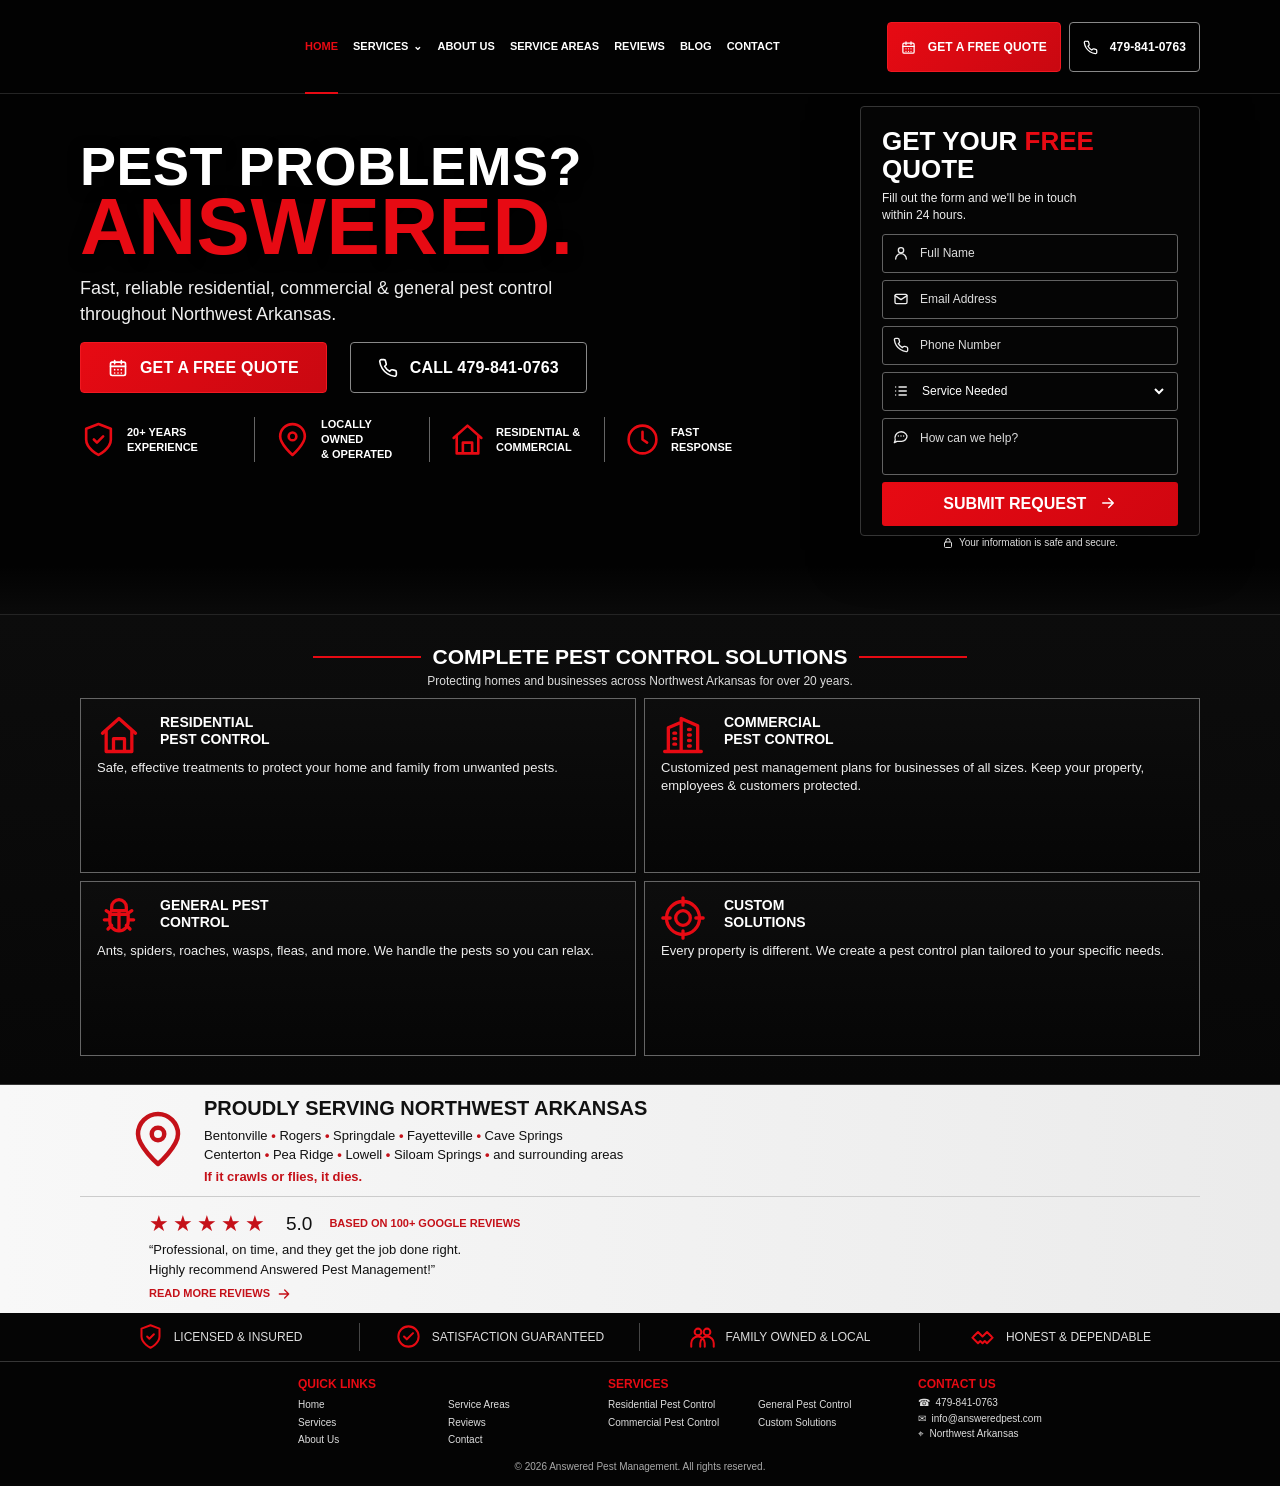
<file: index.html>
<!doctype html><html lang="en"><head><meta charset="utf-8"><meta name="viewport" content="width=device-width,initial-scale=1"><title>Pest Control in Northwest Arkansas | Answered Pest Management</title><meta name="description" content="Fast, reliable residential, commercial and general pest control throughout Northwest Arkansas. Request a free quote from Answered Pest Management."><link rel="canonical" href="https://answeredpest.com/"><meta name="theme-color" content="#050505"><link rel="icon" type="image/webp" href="/assets/apm-logo-v17.webp"><meta property="og:type" content="website"><meta property="og:title" content="Pest Control in Northwest Arkansas | Answered Pest Management"><meta property="og:description" content="Fast, reliable residential, commercial and general pest control throughout Northwest Arkansas."><meta property="og:url" content="https://answeredpest.com/"><meta property="og:image" content="https://answeredpest.com/assets/apm-logo-v17.webp"><script type="application/ld+json">{"@context":"https://schema.org","@type":"LocalBusiness","name":"Answered Pest Management","url":"https://answeredpest.com/","telephone":"+1-479-841-0763","email":"info@answeredpest.com","areaServed":["Bentonville, AR","Rogers, AR","Springdale, AR","Fayetteville, AR","Cave Springs, AR","Centerton, AR","Pea Ridge, AR","Lowell, AR","Siloam Springs, AR"],"description":"Residential, commercial and general pest control serving Northwest Arkansas."}</script><link rel="stylesheet" href="/exact-home.css?v=17"></head><body>
<svg width="0" height="0" style="position:absolute"><defs>
<symbol id="i-phone" viewBox="0 0 24 24"><path d="M22 16.9v3a2 2 0 0 1-2.2 2 19.8 19.8 0 0 1-8.6-3.1 19.5 19.5 0 0 1-6-6A19.8 19.8 0 0 1 2.1 4.2 2 2 0 0 1 4.1 2h3a2 2 0 0 1 2 1.7c.1 1 .4 2 .7 2.9a2 2 0 0 1-.5 2.1L8 10a16 16 0 0 0 6 6l1.3-1.3a2 2 0 0 1 2.1-.5c.9.3 1.9.6 2.9.7a2 2 0 0 1 1.7 2z"/></symbol><symbol id="i-calendar" viewBox="0 0 24 24"><rect x="3" y="5" width="18" height="16" rx="2"/><path d="M16 3v4M8 3v4M3 10h18M8 14h.01M12 14h.01M16 14h.01M8 18h.01M12 18h.01M16 18h.01"/></symbol><symbol id="i-shield" viewBox="0 0 24 24"><path d="M12 22s8-4 8-10V5l-8-3-8 3v7c0 6 8 10 8 10z"/><path d="m9 12 2 2 4-4"/></symbol><symbol id="i-pin" viewBox="0 0 24 24"><path d="M20 10c0 5-8 12-8 12S4 15 4 10a8 8 0 1 1 16 0z"/><circle cx="12" cy="10" r="2.5"/></symbol><symbol id="i-home" viewBox="0 0 24 24"><path d="m3 11 9-8 9 8"/><path d="M5 10v11h14V10M9 21v-7h6v7"/></symbol><symbol id="i-clock" viewBox="0 0 24 24"><circle cx="12" cy="12" r="9"/><path d="M12 7v5l3 2"/></symbol><symbol id="i-building" viewBox="0 0 24 24"><path d="M4 21V8l7-3v16M11 21V3l9 4v14M2 21h20M7 11h1M7 14h1M7 17h1M15 9h1M15 12h1M15 15h1M15 18h1"/></symbol><symbol id="i-bug" viewBox="0 0 24 24"><path d="M8 6a4 4 0 0 1 8 0v2H8zM7 10h10v4a5 5 0 0 1-10 0zM12 8v11M4 13h3M17 13h3M5 8l3 2M19 8l-3 2M6 18l2-2M18 18l-2-2"/></symbol><symbol id="i-target" viewBox="0 0 24 24"><circle cx="12" cy="12" r="9"/><circle cx="12" cy="12" r="4"/><path d="M12 1v4M12 19v4M1 12h4M19 12h4"/></symbol><symbol id="i-user" viewBox="0 0 24 24"><circle cx="12" cy="8" r="4"/><path d="M4 21a8 8 0 0 1 16 0"/></symbol><symbol id="i-mail" viewBox="0 0 24 24"><rect x="3" y="5" width="18" height="14" rx="2"/><path d="m3 7 9 6 9-6"/></symbol><symbol id="i-list" viewBox="0 0 24 24"><path d="M9 6h11M9 12h11M9 18h11M4 6h.01M4 12h.01M4 18h.01"/></symbol><symbol id="i-chat" viewBox="0 0 24 24"><path d="M21 12a8 8 0 0 1-8 8H6l-4 2 1.4-4.2A8 8 0 1 1 21 12z"/><path d="M8 12h.01M12 12h.01M16 12h.01"/></symbol><symbol id="i-lock" viewBox="0 0 24 24"><rect x="5" y="10" width="14" height="11" rx="2"/><path d="M8 10V7a4 4 0 0 1 8 0v3"/></symbol><symbol id="i-arrow" viewBox="0 0 24 24"><path d="M5 12h14M13 6l6 6-6 6"/></symbol><symbol id="i-check" viewBox="0 0 24 24"><circle cx="12" cy="12" r="9"/><path d="m8 12 2.5 2.5L16 9"/></symbol><symbol id="i-family" viewBox="0 0 24 24"><circle cx="8" cy="8" r="3"/><circle cx="16" cy="8" r="3"/><path d="M2 21v-3a6 6 0 0 1 12 0v3M10 21v-3a6 6 0 0 1 12 0v3"/></symbol><symbol id="i-handshake" viewBox="0 0 24 24"><path d="m4 12 4-4 4 4 4-4 4 4M3 13l5 5 2-2 2 2 2-2 2 2 5-5"/></symbol></defs></svg>
<header class="topbar"><div class="shell topbar-inner"><a class="brand" href="/"><img src="/assets/apm-logo-v17.webp" alt="Answered Pest Management"></a><nav class="desktop-nav"><a class="active" href="/">Home</a><a href="/services.html">Services <span>⌄</span></a><a href="/about.html">About Us</a><a href="/service-areas.html">Service Areas</a><a href="/reviews.html">Reviews</a><a href="/blog.html">Blog</a><a href="/contact.html">Contact</a></nav><div class="top-actions"><a class="btn btn-red" href="#quote"><svg class="icon"><use href="#i-calendar"/></svg>Get a Free Quote</a><a class="btn btn-outline" href="tel:+14798410763"><svg class="icon"><use href="#i-phone"/></svg>479-841-0763</a></div><button class="hamburger" aria-label="Open menu" aria-expanded="false">☰</button></div></header>
<main><section class="hero"><div class="hero-house"></div><div class="shell hero-inner"><div class="hero-copy"><h1><span>Pest Problems?</span><strong>Answered.</strong></h1><p class="hero-sub">Fast, reliable residential, commercial &amp; general pest control<br>throughout Northwest Arkansas.</p><div class="hero-cta"><a class="btn btn-red btn-large" href="#quote"><svg class="icon"><use href="#i-calendar"/></svg>Get a Free Quote</a><a class="btn btn-outline btn-large" href="tel:+14798410763"><svg class="icon"><use href="#i-phone"/></svg>Call 479-841-0763</a></div><div class="trust-row"><div class="trust"><svg class="icon"><use href="#i-shield"/></svg><span>20+ Years<br>Experience</span></div><div class="trust"><svg class="icon"><use href="#i-pin"/></svg><span>Locally Owned<br>&amp; Operated</span></div><div class="trust"><svg class="icon"><use href="#i-home"/></svg><span>Residential &amp;<br>Commercial</span></div><div class="trust"><svg class="icon"><use href="#i-clock"/></svg><span>Fast<br>Response</span></div></div></div><aside class="quote-card" id="quote"><h2>Get Your <em>Free</em> Quote</h2><p>Fill out the form and we'll be in touch<br>within 24 hours.</p><form id="quoteForm"><label><svg class="icon"><use href="#i-user"/></svg><input name="name" placeholder="Full Name" required></label><label><svg class="icon"><use href="#i-mail"/></svg><input name="email" type="email" placeholder="Email Address"></label><label><svg class="icon"><use href="#i-phone"/></svg><input name="phone" type="tel" placeholder="Phone Number" required></label><label><svg class="icon"><use href="#i-list"/></svg><select name="service"><option>Service Needed</option><option>Residential Pest Control</option><option>Commercial Pest Control</option><option>General Pest Control</option><option>Custom Pest Solutions</option></select></label><label class="message-field"><svg class="icon"><use href="#i-chat"/></svg><textarea name="message" placeholder="How can we help?"></textarea></label><button class="submit" type="submit">Submit Request <svg class="icon"><use href="#i-arrow"/></svg></button><small><svg class="icon"><use href="#i-lock"/></svg>Your information is safe and secure.</small><div id="formStatus"></div></form></aside></div></section>
<section class="services-section"><div class="shell"><div class="section-kicker"><i></i><h2>Complete Pest Control Solutions</h2><i></i></div><p class="section-sub">Protecting homes and businesses across Northwest Arkansas for over 20 years.</p><div class="service-grid"><article class="service-card"><div class="service-icon"><svg class="icon"><use href="#i-home"/></svg></div><h3>Residential<br>Pest Control</h3><p>Safe, effective treatments to protect your home and family from unwanted pests.</p></article><article class="service-card"><div class="service-icon"><svg class="icon"><use href="#i-building"/></svg></div><h3>Commercial<br>Pest Control</h3><p>Customized pest management plans for businesses of all sizes. Keep your property, employees &amp; customers protected.</p></article><article class="service-card"><div class="service-icon"><svg class="icon"><use href="#i-bug"/></svg></div><h3>General Pest<br>Control</h3><p>Ants, spiders, roaches, wasps, fleas, and more. We handle the pests so you can relax.</p></article><article class="service-card"><div class="service-icon"><svg class="icon"><use href="#i-target"/></svg></div><h3>Custom<br>Solutions</h3><p>Every property is different. We create a pest control plan tailored to your specific needs.</p></article></div></div></section><section class="area-review"><div class="shell area-review-grid"><div class="area-block"><div class="pin-icon"><svg class="icon"><use href="#i-pin"/></svg></div><div><h2>Proudly Serving Northwest Arkansas</h2><p>Bentonville <b>•</b> Rogers <b>•</b> Springdale <b>•</b> Fayetteville <b>•</b> Cave Springs<br>Centerton <b>•</b> Pea Ridge <b>•</b> Lowell <b>•</b> Siloam Springs <b>•</b> and surrounding areas</p><strong>If it crawls or flies, it dies.</strong></div></div><div class="review-summary"><div class="review-summary-top"><span class="stars">★★★★★</span><span class="review-score">5.0</span><span class="review-count">Based on 100+ Google Reviews</span></div><blockquote>“Professional, on time, and they get the job done right.<br>Highly recommend Answered Pest Management!”</blockquote><a class="read-more" href="/reviews.html">Read More Reviews <svg class="icon"><use href="#i-arrow"/></svg></a></div></div></section><section class="assurance"><div class="shell assurance-grid"><div><svg class="icon"><use href="#i-shield"/></svg>Licensed &amp; Insured</div><div><svg class="icon"><use href="#i-check"/></svg>Satisfaction Guaranteed</div><div><svg class="icon"><use href="#i-family"/></svg>Family Owned &amp; Local</div><div><svg class="icon"><use href="#i-handshake"/></svg>Honest &amp; Dependable</div></div></section></main>
<footer class="footer"><div class="shell footer-grid"><div class="footer-brand"><img src="/assets/apm-logo-v17.webp" alt="Answered Pest Management"></div><div><h4>Quick Links</h4><div class="footer-links"><a href="/">Home</a><a href="/service-areas.html">Service Areas</a><a href="/services.html">Services</a><a href="/reviews.html">Reviews</a><a href="/about.html">About Us</a><a href="/contact.html">Contact</a></div></div><div><h4>Services</h4><div class="footer-links"><a href="/services.html#residential">Residential Pest Control</a><a href="/services.html#general">General Pest Control</a><a href="/services.html#commercial">Commercial Pest Control</a><a href="/services.html#custom">Custom Solutions</a></div></div><div><h4>Contact Us</h4><a href="tel:+14798410763">☎ &nbsp;479-841-0763</a><a href="mailto:info@answeredpest.com">✉ &nbsp;info@answeredpest.com</a><p>⌖ &nbsp;Northwest Arkansas</p></div><div><h4>Follow Us</h4><div class="socials"><span>f</span><span>G</span><span>•••</span></div></div></div><div class="copyright">© 2026 Answered Pest Management. All rights reserved.</div></footer><div class="mobile-sticky"><a class="btn btn-red" href="#quote">Free Quote</a><a class="btn btn-outline" href="tel:+14798410763">Call Now</a></div><script src="/site.js?v=17" defer></script></body></html>
</file>
<file: exact-home.css>
:root{--red:#e70a13;--red2:#c90811;--black:#030303;--shell:1470px;--line:#555}
*{box-sizing:border-box}html{scroll-behavior:smooth}body{margin:0;background:#050505;color:#fff;font-family:Arial,Helvetica,sans-serif;line-height:1.35}a{text-decoration:none;color:inherit}img{display:block}button,input,select,textarea{font:inherit}.shell{width:min(var(--shell),calc(100% - 64px));margin:auto}.icon{width:1.25em;height:1.25em;fill:none;stroke:currentColor;stroke-width:2;stroke-linecap:round;stroke-linejoin:round;display:inline-block;vertical-align:-.18em;flex:none}
.topbar{height:94px;background:#020202;border-bottom:1px solid #242424;position:relative;z-index:30}.topbar-inner{height:94px;display:flex;align-items:center;gap:20px}.brand{width:240px;height:94px;position:relative;overflow:visible;flex:0 0 240px}.brand img{position:absolute;width:190px;height:auto;object-fit:contain;left:-4px;top:5px;z-index:2;max-width:none}.desktop-nav{height:94px;display:flex;align-items:stretch;gap:29px;margin-left:48px;text-transform:uppercase;font-family:"Arial Narrow",Arial,sans-serif;font-size:13px;font-weight:800}.desktop-nav a{height:94px;display:flex;align-items:center;border-bottom:2px solid transparent;white-space:nowrap}.desktop-nav a.active,.desktop-nav a:hover{color:var(--red);border-bottom-color:var(--red)}.desktop-nav span{margin-left:5px}.top-actions{margin-left:auto;display:flex;gap:22px}.btn{height:50px;padding:0 22px;border-radius:4px;display:inline-flex;align-items:center;justify-content:center;gap:12px;text-transform:uppercase;font-family:"Arial Narrow",Arial,sans-serif;font-size:14px;font-weight:900;letter-spacing:.01em}.btn-red{background:linear-gradient(135deg,var(--red),var(--red2));border:1px solid #f01821}.btn-outline{background:rgba(0,0,0,.7);border:1px solid #898989}.top-actions .btn:first-child{min-width:204px}.top-actions .btn:last-child{min-width:208px}.hamburger{display:none;background:none;border:0;color:#fff;font-size:30px;margin-left:auto}
.hero{height:388px;position:relative;background:#020202;border-bottom:1px solid #242424;overflow:visible}.hero-house{position:absolute;inset:0;background-image:linear-gradient(90deg,#020202 0%,#020202 27%,rgba(2,2,2,.97) 33%,rgba(2,2,2,.68) 40%,rgba(2,2,2,.18) 50%,rgba(2,2,2,.02) 63%,rgba(2,2,2,.03) 100%),url('/assets/hero-house-v17.webp');background-size:100% 100%,auto 100%;background-repeat:no-repeat;background-position:left top,right center}.hero:after{content:"";position:absolute;inset:auto 0 0 0;height:48px;background:linear-gradient(to bottom,transparent,#0a0a0a)}.hero-inner{height:388px;display:grid;grid-template-columns:minmax(0,1fr) 330px;gap:42px;position:relative;z-index:2}.hero-copy{padding-top:35px;max-width:760px}.hero h1{margin:0;text-transform:uppercase;line-height:.91;font-family:Impact,Haettenschweiler,"Arial Narrow Bold",sans-serif;letter-spacing:.5px;text-shadow:0 3px 14px #000}.hero h1 span{display:block;font-size:54px}.hero h1 strong{display:block;color:var(--red);font-size:80px;font-weight:900}.hero-sub{font-size:18px;line-height:1.43;margin:12px 0 15px;color:#f0f0f0}.hero-cta{display:flex;gap:23px}.btn-large{height:51px;font-size:16px;padding:0 27px}.trust-row{display:grid;grid-template-columns:repeat(4,1fr);width:700px;margin-top:24px}.trust{min-height:43px;display:flex;align-items:center;gap:10px;padding:0 19px;border-right:1px solid #656565;text-transform:uppercase;font-size:11px;font-weight:700}.trust:first-child{padding-left:0}.trust:last-child{border-right:0}.trust .icon{width:37px;height:37px;color:var(--red);stroke-width:1.7}.quote-card{height:430px;margin-top:12px;background:#050505;border:1px solid #353535;border-radius:4px;padding:20px 21px 14px;box-shadow:0 14px 50px rgba(0,0,0,.72)}.quote-card h2{margin:0;text-transform:uppercase;font-family:"Arial Narrow",Arial,sans-serif;font-size:26px;line-height:1.08}.quote-card h2 em{font-style:normal;color:var(--red)}.quote-card>p{font-size:12px;line-height:1.4;color:#eee;margin:7px 0 10px}.quote-card label{height:39px;border:1px solid #626262;border-radius:3px;display:flex;align-items:center;padding:0 10px;margin-bottom:7px;background:#050505}.quote-card label .icon{width:16px;height:16px;margin-right:9px;color:#eee}.quote-card input,.quote-card select,.quote-card textarea{border:0;outline:0;background:transparent;color:#fff;width:100%;font-size:12px}.quote-card input::placeholder,.quote-card textarea::placeholder{color:#ddd}.quote-card select option{color:#111}.quote-card .message-field{height:57px;align-items:flex-start;padding-top:9px}.quote-card textarea{height:42px;resize:none}.submit{height:44px;width:100%;border:0;border-radius:3px;background:linear-gradient(135deg,var(--red),#d00610);color:#fff;text-transform:uppercase;font-family:"Arial Narrow",Arial,sans-serif;font-weight:900;cursor:pointer}.submit .icon{width:18px;height:18px;margin-left:8px}.quote-card small{display:flex;align-items:center;justify-content:center;gap:5px;font-size:10px;color:#ddd;margin-top:10px}.quote-card small .icon{width:12px;height:12px}
.services-section{height:258px;background:linear-gradient(#0c0c0c,#070707);padding:11px 0 13px;border-bottom:1px solid #363636}.section-kicker{display:flex;align-items:center;justify-content:center;gap:12px}.section-kicker i{display:block;width:108px;height:2px;background:var(--red)}.section-kicker h2{margin:0;text-transform:uppercase;font-family:"Arial Narrow",Arial,sans-serif;font-size:21px}.section-sub{text-align:center;margin:2px 0 8px;font-size:12px;color:#ddd}.service-grid{display:grid;grid-template-columns:repeat(4,1fr);gap:8px}.service-card{height:184px;border:1px solid #656565;background:linear-gradient(#0d0d0d,#060606);padding:14px 16px}.service-card .service-icon{float:left;color:var(--red);width:63px;padding-top:0}.service-card .service-icon .icon{width:44px;height:44px;stroke-width:1.8}.service-card h3{margin:1px 0 9px;font-size:14px;line-height:1.25;text-transform:uppercase}.service-card p{clear:both;margin:0;font-size:13px;line-height:1.36;color:#eee}
.area-review{height:123px;background:linear-gradient(90deg,#f8f8f8,#ebebeb);color:#111}.area-review-grid{height:123px;display:grid;grid-template-columns:.51fr .49fr}.area-block{display:flex;align-items:center;gap:16px;padding:10px 20px 10px 48px;border-right:1px solid #c6c6c6}.pin-icon .icon{width:60px;height:60px;color:#c51119;stroke-width:1.8}.area-block h2{margin:0 0 4px;text-transform:uppercase;font-family:"Arial Narrow",Arial,sans-serif;font-size:20px}.area-block p{margin:0;font-size:13px;line-height:1.48}.area-block b,.area-block strong{color:#c51119}.area-block strong{display:block;font-size:13px;margin-top:4px}.review-summary{padding:12px 18px 10px 69px}.review-summary-top{display:flex;align-items:center;gap:17px}.stars{font-size:22px;letter-spacing:4px;color:#c51119}.review-score{font-size:19px}.review-count{font-size:11px;text-transform:uppercase;color:#c51119;font-weight:800}.review-summary blockquote{font-size:13px;line-height:1.5;margin:2px 0}.read-more{display:inline-flex;align-items:center;gap:6px;color:#c51119;text-transform:uppercase;font-size:11px;font-weight:800}.read-more .icon{width:16px;height:16px}
.assurance{height:48px;background:#050505;border-bottom:1px solid #363636}.assurance-grid{height:48px;display:grid;grid-template-columns:repeat(4,1fr);align-items:center}.assurance-grid div{height:28px;display:flex;align-items:center;justify-content:center;gap:10px;border-right:1px solid #454545;text-transform:uppercase;font-size:12px;color:#ddd}.assurance-grid div:last-child{border-right:0}.assurance-grid .icon{width:27px;height:27px;color:var(--red);stroke-width:1.8}
.footer{height:117px;background:#040404;padding-top:5px}.footer-grid{height:91px;display:grid;grid-template-columns:220px 1fr 1.35fr 1fr .7fr;gap:28px;align-items:start}.footer-brand{width:180px;height:90px;position:relative;overflow:visible}.footer-brand img{position:absolute;width:150px;height:auto;object-fit:contain;left:-2px;top:2px;max-width:none}.footer h4{color:var(--red);font-size:12px;text-transform:uppercase;margin:4px 0 4px}.footer a,.footer p{display:block;font-size:10px;color:#ddd;margin:2px 0}.footer-links{display:grid;grid-template-columns:1fr 1fr;column-gap:18px}.socials{display:flex;gap:9px;margin-top:8px}.socials span{width:39px;height:39px;border:1px solid #888;border-radius:50%;display:grid;place-items:center;color:#fff;font-weight:900}.copyright{font-size:10px;color:#aaa;text-align:center;margin-top:-2px}.mobile-sticky{display:none}
@media(max-width:1280px){.shell{width:min(1120px,calc(100% - 36px))}.brand{flex-basis:190px;width:190px}.brand img{width:170px;top:4px}.desktop-nav{margin-left:15px;gap:15px;font-size:11px}.top-actions{gap:8px}.top-actions .btn{min-width:0!important;padding:0 13px;font-size:12px}.hero{height:auto;min-height:520px}.hero-inner{height:auto;min-height:520px;grid-template-columns:minmax(0,1fr) 340px}.hero-copy{padding-top:48px}.hero-house{background-size:100% 100%,auto 100%;background-position:left top,right center}.services-section{height:auto;padding:28px 0}.service-grid{grid-template-columns:repeat(2,1fr)}.service-card{height:auto;min-height:175px}.area-review{height:auto}.area-review-grid{height:auto;grid-template-columns:1fr}.area-block{border-right:0;border-bottom:1px solid #ccc}.assurance{height:auto}.footer{height:auto;padding:10px 0}.footer-grid{height:auto;grid-template-columns:190px 1fr 1fr 1fr}.footer-grid>div:last-child{display:none}}
@media(max-width:1050px){.desktop-nav,.top-actions{display:none}.hamburger{display:block}.topbar,.topbar-inner{height:78px}.brand{height:78px}.brand img{width:150px;top:1px}.desktop-nav.open{position:absolute;display:flex;top:78px;left:0;right:0;height:auto;flex-direction:column;align-items:stretch;background:#050505;padding:8px 20px;gap:0;margin:0}.desktop-nav.open a{height:auto;padding:13px 0;border-bottom:1px solid #2b2b2b}}
@media(max-width:900px){body{padding-bottom:68px}.shell{width:calc(100% - 28px)}.hero{min-height:0}.hero-inner{display:block;min-height:0}.hero-house{background-image:linear-gradient(180deg,rgba(2,2,2,.18),rgba(2,2,2,.58) 44%,#030303 80%),url('/assets/hero-house-v17.webp');background-size:100% 100%,auto 100%;background-position:center top,center top}.hero-copy{padding:42px 0 26px}.hero h1 span{font-size:clamp(40px,10vw,58px)}.hero h1 strong{font-size:clamp(66px,16vw,90px)}.hero-sub{font-size:17px}.hero-sub br{display:none}.hero-cta{display:grid;grid-template-columns:1fr;max-width:620px;gap:12px}.trust-row{width:100%;max-width:620px;grid-template-columns:1fr 1fr}.trust{padding:10px 12px;border-bottom:1px solid rgba(255,255,255,.2)}.trust:nth-child(even){border-right:0}.quote-card{width:100%;max-width:620px;height:auto;margin:0 0 28px}.services-section{height:auto}.service-grid{grid-template-columns:1fr 1fr}.area-review-grid{display:block}.area-block{padding:22px 16px}.review-summary{padding:22px 14px}.assurance-grid{grid-template-columns:1fr 1fr}.assurance-grid div{height:auto;padding:12px 8px;border-bottom:1px solid #333}.footer-grid{grid-template-columns:1fr 1fr}.mobile-sticky{display:grid;position:fixed;z-index:100;bottom:0;left:0;right:0;grid-template-columns:1fr 1fr;gap:8px;padding:8px;background:#050505;border-top:1px solid #333}}
@media(max-width:560px){.service-grid{grid-template-columns:1fr}.section-kicker i{width:28px}.section-kicker h2{font-size:18px;text-align:center}.area-block{align-items:flex-start}.pin-icon .icon{width:46px;height:46px}.assurance-grid{grid-template-columns:1fr}.footer-grid{grid-template-columns:1fr}.footer-links{grid-template-columns:1fr 1fr}.footer-brand{height:100px}.copyright{text-align:left;margin-top:10px}}
</file>
